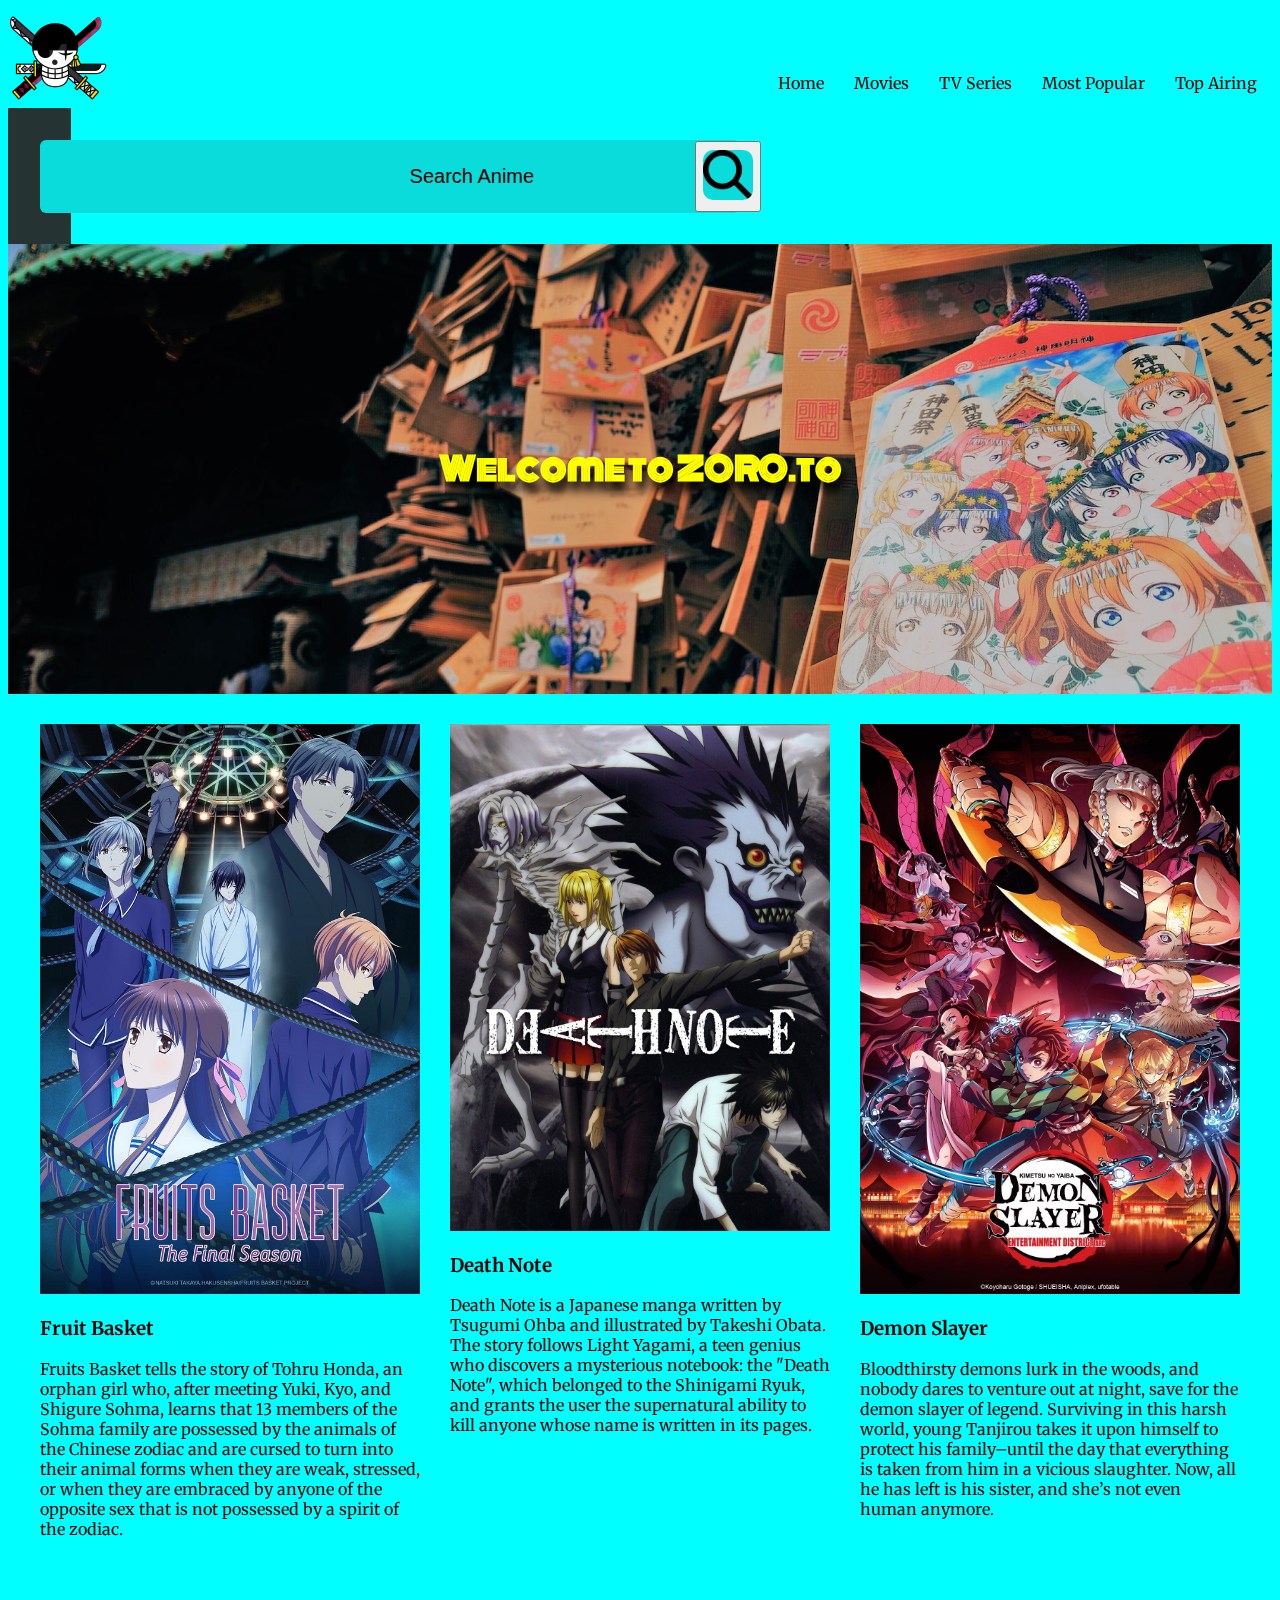
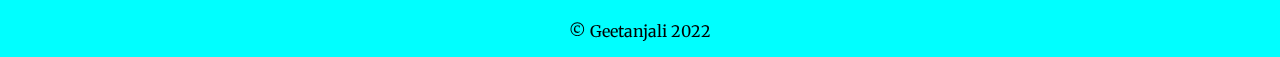
<file: index.html>
<!DOCTYPE html>
<html lang="en-au">

<head>
    <title>ZORO.to</title>
    <meta name="viewport" content="width=device-width,initial-scale=1.0">
    <link rel="preconnect" href="https://fonts.googleapis.com">
    <link rel="preconnect" href="https://fonts.gstatic.com" crossorigin>
    <link href="https://fonts.googleapis.com/css2?family=Merriweather&family=Monoton&display=swap" rel="stylesheet">
    <link rel="stylesheet" href="https://cdnjs.cloudflare.com/ajax/libs/font-awesome/6.1.2/css/all.min.css" integrity="sha512-1sCRPdkRXhBV2PBLUdRb4tMg1w2YPf37qatUFeS7zlBy7jJI8Lf4VHwWfZZfpXtYSLy85pkm9GaYVYMfw5BC1A==" crossorigin="anonymous" referrerpolicy="no-referrer" />
    <link rel="icon" href="R.png">
    <link rel="stylesheet" href="styles.css">
    <link rel="stylesheet" href="responsive.css">
</head>

<body>
    <header class="main-header">
        <img class="logo" src="R.png">
        <nav class="navigation">
            <a href="index.html">Home</a>
            <a href="movies.html">Movies</a>
            <a href="tvseries.html">TV Series</a>
            <a href="mostpopular.html">Most Popular</a>
            <a href="topairing.html">Top Airing</a>
        </nav>
    </header>

    <div class="container">
        <form action="https://www.google.com/search" method="get" class="search-bar">
            <input type="text" placeholder="Search Anime" name="q">
            <button type="submit"><img src="images/img_197388.png"></button>
        </form>
    </div>
    <div class="banner">
        <h1>Welcome to ZORO.to</h1>
    </div>
    <main class="content">
        <div class="card">
            <img src="images/2ed7860327c766f1cad10c73338a61a91617747114_full.jpg">
            <h3>Fruit Basket</h3>
            <p>
                Fruits Basket tells the story of Tohru Honda, an orphan girl who, after meeting Yuki, Kyo, and Shigure Sohma, learns that 13 members of the Sohma family are possessed by the animals of the Chinese zodiac and are cursed to turn into their animal forms when they are weak, stressed, or when they are embraced by anyone of the opposite sex that is not possessed by a spirit of the zodiac.
            </p>
        </div>
        <div class="card">
            <img src="images/p225665_b_v9_ab.jpg">
            <h3>Death Note</h3>
            <p>
                Death Note is a Japanese manga written by Tsugumi Ohba and illustrated by Takeshi Obata. The story follows Light Yagami, a teen genius who discovers a mysterious notebook: the "Death Note", which belonged to the Shinigami Ryuk, and grants the user the supernatural ability to kill anyone whose name is written in its pages.
            </p>
        </div>
        <div class="card">
            <img src="images/09211a5ab1a7a41cbd18c90b1c8f076b1641869179_main.jpg">
            <h3>Demon Slayer</h3>
            <p>
                Bloodthirsty demons lurk in the woods, and nobody dares to venture out at night, save for the demon slayer of legend. Surviving in this harsh world, young Tanjirou takes it upon himself to protect his family–until the day that everything is taken from him in a vicious slaughter. Now, all he has left is his sister, and she’s not even human anymore.
            </p>
        </div>
    </main>
    <footer>
        <nav class="social">
            <a href="https://facebook.com">
                <i class="fa-brands fa-square-facebook"></i>
            </a>
            <a href="https://instagram.com">
                <i class="fa-brands fa-square-instagram"></i>
            </a>
            <a href="https://twitter.com">
                <i class="fa-brands fa-square-twitter"></i>
            </a>
            <a href="https://linkedin.com">
                <i class="fa-brands fa-linkedin"></i>
            </a>
        </nav>
        <p class="copyright"> &copy; Geetanjali 2022</p>
    </footer>
</body>

</html>
</file>
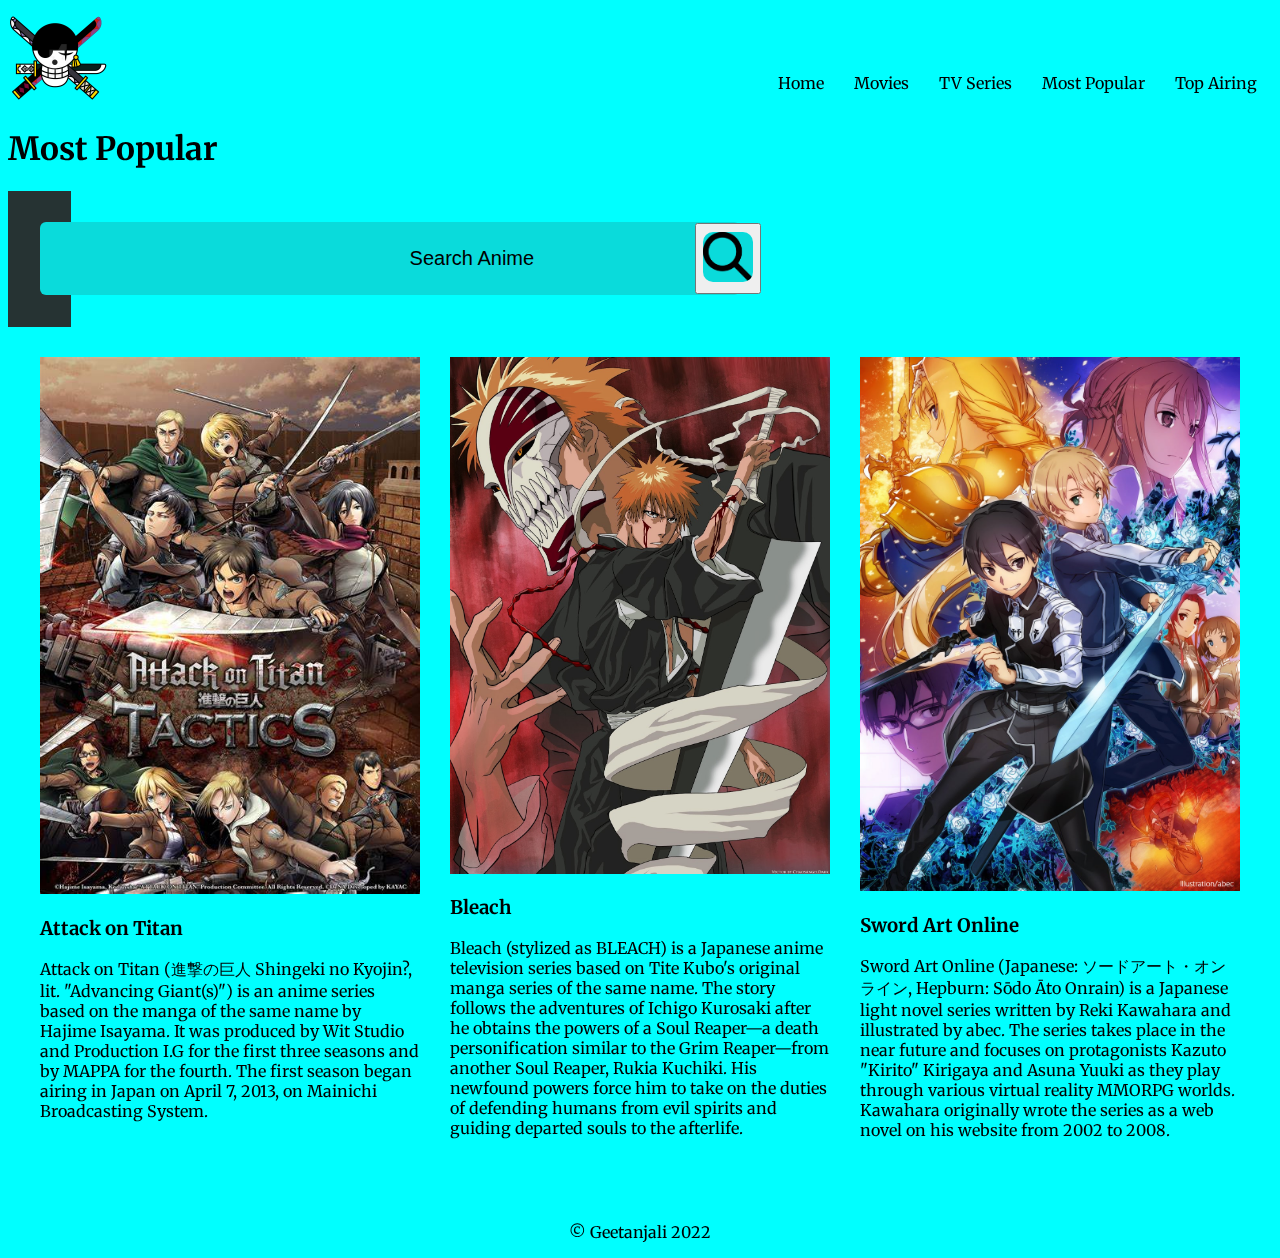
<file: mostpopular.html>
<!DOCTYPE html>
<html lang="en-au">

<head>
    <title>Most Popular</title>
    <meta name="viewport" content="width=device-width,initial-scale=1.0">
    <link rel="preconnect" href="https://fonts.googleapis.com">
    <link rel="preconnect" href="https://fonts.gstatic.com" crossorigin>
    <link href="https://fonts.googleapis.com/css2?family=Merriweather&family=Monoton&display=swap" rel="stylesheet">
    <link rel="stylesheet" href="https://cdnjs.cloudflare.com/ajax/libs/font-awesome/6.1.2/css/all.min.css" integrity="sha512-1sCRPdkRXhBV2PBLUdRb4tMg1w2YPf37qatUFeS7zlBy7jJI8Lf4VHwWfZZfpXtYSLy85pkm9GaYVYMfw5BC1A==" crossorigin="anonymous" referrerpolicy="no-referrer" />
    <link rel="icon" href="R.png">
    <link rel="stylesheet" href="styles.css">
    <link rel="stylesheet" href="responsive.css">
</head>

<body>
    <header class="main-header">
        <img class="logo" src="R.png" alt="site logo">
        <nav class="navigation">
            <a href="index.html">Home</a>
            <a href="movies.html">Movies</a>
            <a href="tvseries.html">TV Series</a>
            <a href="mostpopular.html">Most Popular</a>
            <a href="topairing.html">Top Airing</a>
        </nav>
    </header>
    <div class="about-banner">
        <h1>Most Popular</h1>
    </div>

    <div class="container">
        <form action="https://www.google.com/search" method="get" class="search-bar">
            <input type="text" placeholder="Search Anime" name="q">
            <button type="submit"><img src="images/img_197388.png"></button>
        </form>
    </div>
    <main class="content">
        <div class="card">
            <img src="images/OIP (3).jpeg">
            <h3>Attack on Titan</h3>
            <p>
                Attack on Titan (進撃の巨人 Shingeki no Kyojin?, lit. "Advancing Giant(s)") is an anime series based on the manga of the same name by Hajime Isayama. It was produced by Wit Studio and Production I.G for the first three seasons and by MAPPA for the fourth. The first season began airing in Japan on April 7, 2013, on Mainichi Broadcasting System.
            </p>
        </div>
        <div class="card">
            <img src="images/R (1).jpeg">
            <h3>Bleach</h3>
            <p>
                Bleach (stylized as BLEACH) is a Japanese anime television series based on Tite Kubo's original manga series of the same name. The story follows the adventures of Ichigo Kurosaki after he obtains the powers of a Soul Reaper—a death personification similar to the Grim Reaper—from another Soul Reaper, Rukia Kuchiki. His newfound powers force him to take on the duties of defending humans from evil spirits and guiding departed souls to the afterlife. 
        </div>
        <div class="card">
            <img src="images/R.jpeg">
            <h3>Sword Art Online</h3>
            <p>
                Sword Art Online (Japanese: ソードアート・オンライン, Hepburn: Sōdo Āto Onrain) is a Japanese light novel series written by Reki Kawahara and illustrated by abec. The series takes place in the near future and focuses on protagonists Kazuto "Kirito" Kirigaya and Asuna Yuuki as they play through various virtual reality MMORPG worlds. Kawahara originally wrote the series as a web novel on his website from 2002 to 2008.
            </p>
        </div>
        
    </main>
    <footer>
        <nav class="social">
            <a href="https://facebook.com">
                <i class="fa-brands fa-square-facebook"></i>
            </a>
            <a href="https://instagram.com">
                <i class="fa-brands fa-square-instagram"></i>
            </a>
            <a href="https://twitter.com">
                <i class="fa-brands fa-square-twitter"></i>
            </a>
            <a href="https://linkedin.com">
                <i class="fa-brands fa-linkedin"></i>
            </a>
        </nav>
        <p class="copyright"> &copy; Geetanjali 2022</p>
    </footer>
</body>

</html>
</file>
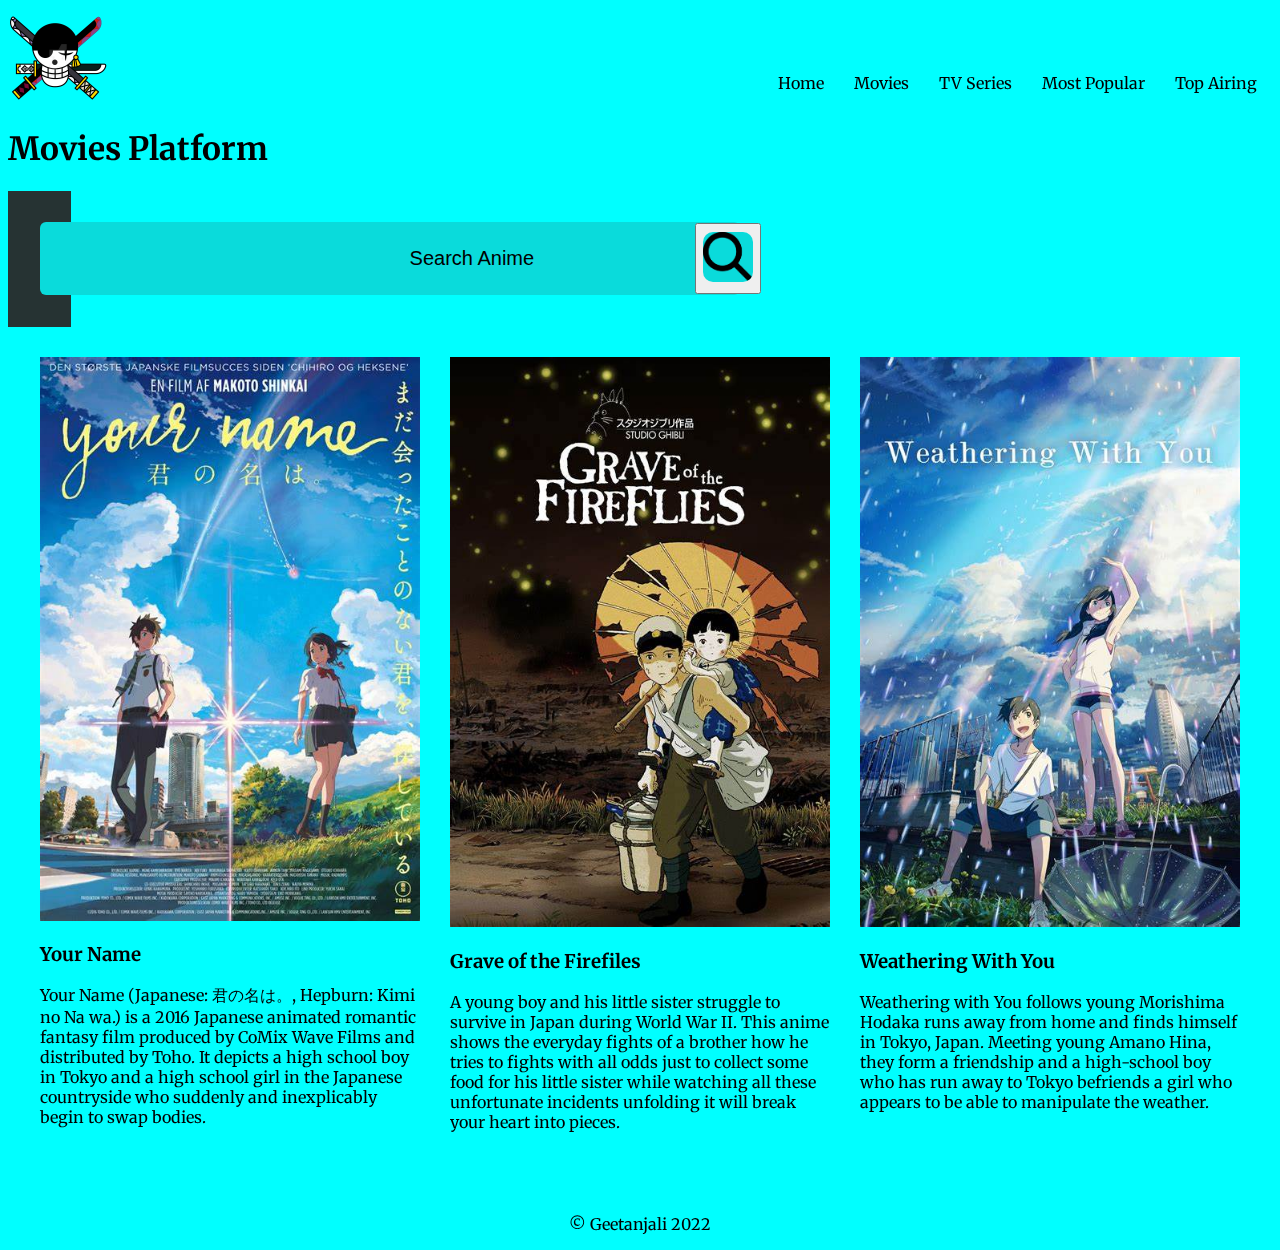
<file: movies.html>
<!DOCTYPE html>
<html lang="en-au">

<head>
    <title>Movies</title>
    <meta name="viewport" content="width=device-width,initial-scale=1.0">
    <link rel="preconnect" href="https://fonts.googleapis.com">
    <link rel="preconnect" href="https://fonts.gstatic.com" crossorigin>
    <link href="https://fonts.googleapis.com/css2?family=Merriweather&family=Monoton&display=swap" rel="stylesheet">
    <link rel="stylesheet" href="https://cdnjs.cloudflare.com/ajax/libs/font-awesome/6.1.2/css/all.min.css" integrity="sha512-1sCRPdkRXhBV2PBLUdRb4tMg1w2YPf37qatUFeS7zlBy7jJI8Lf4VHwWfZZfpXtYSLy85pkm9GaYVYMfw5BC1A==" crossorigin="anonymous" referrerpolicy="no-referrer" />
    <link rel="icon" href="R.png">
    <link rel="stylesheet" href="styles.css">
    <link rel="stylesheet" href="responsive.css">
</head>

<body>
    <header class="main-header">
        <img class="logo" src="R.png" alt="site logo">
        <nav class="navigation">
            <a href="index.html">Home</a>
            <a href="movies.html">Movies</a>
            <a href="tvseries.html">TV Series</a>
            <a href="mostpopular.html">Most Popular</a>
            <a href="topairing.html">Top Airing</a>
        </nav>
    </header>
    <div class="about-banner">
        <h1>Movies Platform</h1>
    </div>
    
    <div class="container">
        <form action="https://www.google.com/search" method="get" class="search-bar">
            <input type="text" placeholder="Search Anime" name="q">
            <button type="submit"><img src="images/img_197388.png"></button>
        </form>
    </div>
    <main class="content">
        <div class="card">
            <img src="images/OIP.jpeg">
            <h3>Your Name</h3>
            <p>
                Your Name (Japanese: 君の名は。, Hepburn: Kimi no Na wa.) is a 2016 Japanese animated romantic fantasy film produced by CoMix Wave Films and distributed by Toho. It depicts a high school boy in Tokyo and a high school girl in the Japanese countryside who suddenly and inexplicably begin to swap bodies.
            </p>
        </div>
        <div class="card">
            <img src="images/OIP (2).jpeg">
            <h3>Grave of the Firefiles</h3>
            <p>
                A young boy and his little sister struggle to survive in Japan during World War II. This anime shows the everyday fights of a brother how he tries to fights with all odds just to collect some food for his little sister while watching all these unfortunate incidents unfolding it will break your heart into pieces.
        </div>
        <div class="card">
            <img src="images/OIP (1).jpeg">
            <h3>Weathering With You</h3>
            <p>
                Weathering with You follows young Morishima Hodaka runs away from home and finds himself in Tokyo, Japan. Meeting young Amano Hina, they form a friendship and a high-school boy who has run away to Tokyo befriends a girl who appears to be able to manipulate the weather.
            </p>
        </div>
        
    </main>
    <footer>
        <nav class="social">
            <a href="https://facebook.com">
                <i class="fa-brands fa-square-facebook"></i>
            </a>
            <a href="https://instagram.com">
                <i class="fa-brands fa-square-instagram"></i>
            </a>
            <a href="https://twitter.com">
                <i class="fa-brands fa-square-twitter"></i>
            </a>
            <a href="https://linkedin.com">
                <i class="fa-brands fa-linkedin"></i>
            </a>
        </nav>
        <p class="copyright"> &copy; Geetanjali 2022</p>
    </footer>
</body>

</html>
</file>
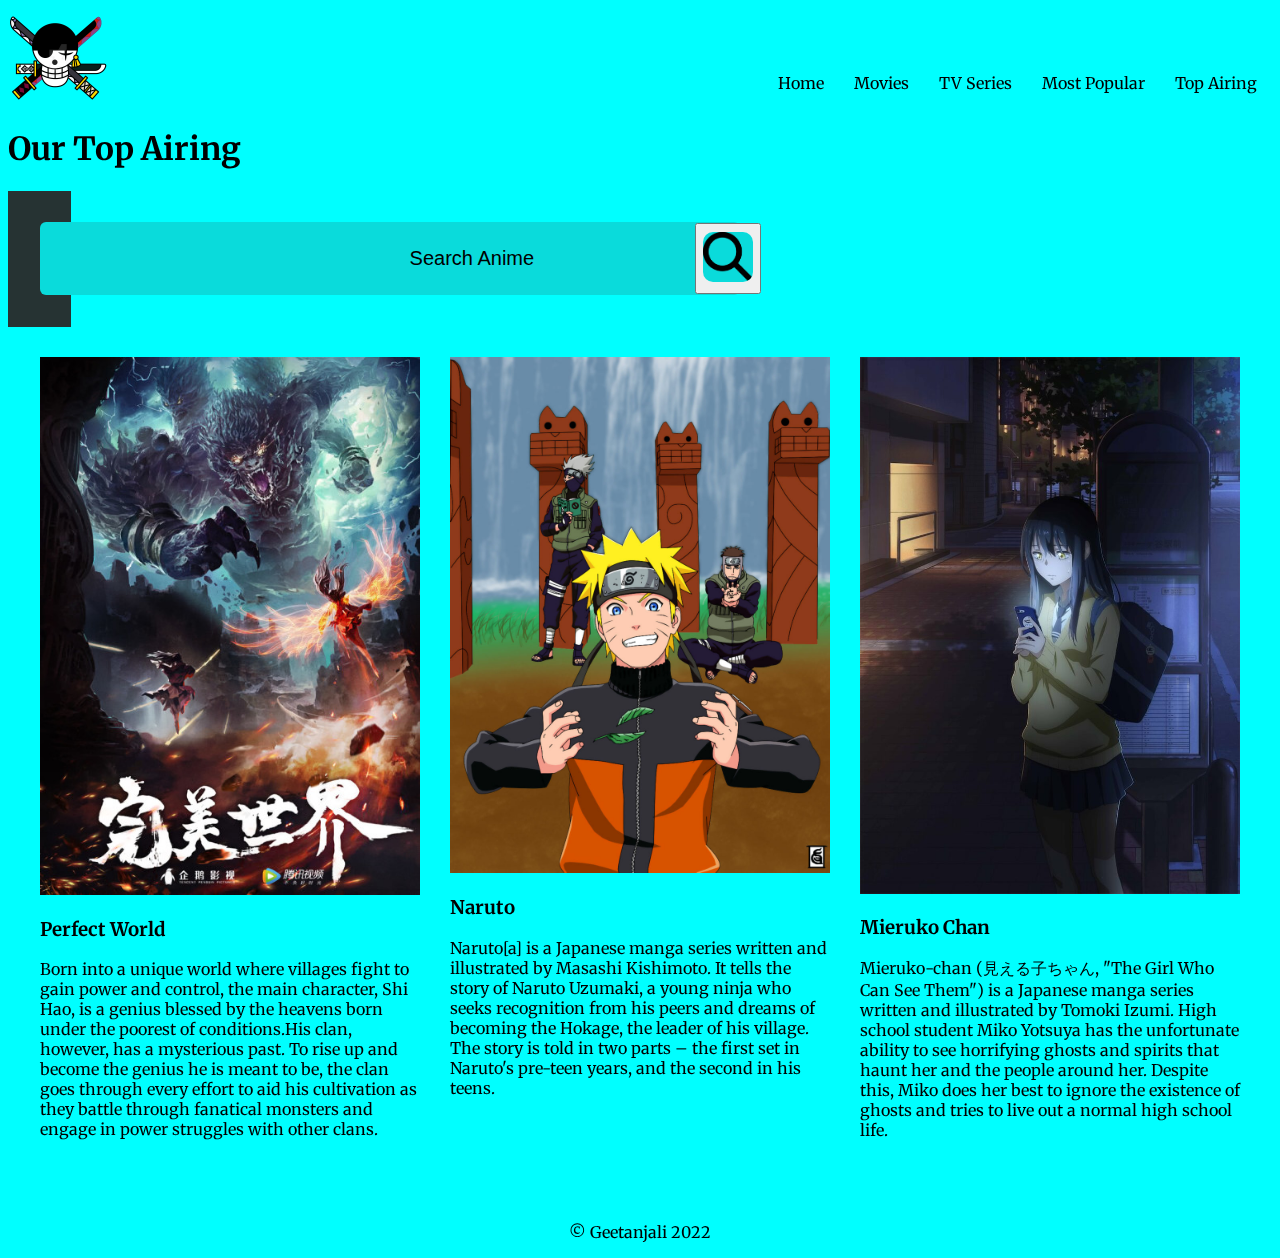
<file: topairing.html>
<!DOCTYPE html>
<html lang="en-au">

<head>
    <title>Top Airing</title>
    <meta name="viewport" content="width=device-width,initial-scale=1.0">
    <link rel="preconnect" href="https://fonts.googleapis.com">
    <link rel="preconnect" href="https://fonts.gstatic.com" crossorigin>
    <link href="https://fonts.googleapis.com/css2?family=Merriweather&family=Monoton&display=swap" rel="stylesheet">
    <link rel="stylesheet" href="https://cdnjs.cloudflare.com/ajax/libs/font-awesome/6.1.2/css/all.min.css" integrity="sha512-1sCRPdkRXhBV2PBLUdRb4tMg1w2YPf37qatUFeS7zlBy7jJI8Lf4VHwWfZZfpXtYSLy85pkm9GaYVYMfw5BC1A==" crossorigin="anonymous" referrerpolicy="no-referrer" />
    <link rel="icon" href="R.png">
    <link rel="stylesheet" href="styles.css">
    <link rel="stylesheet" href="responsive.css">
</head>

<body>
    <header class="main-header">
        <img class="logo" src="R.png" alt="site logo">
        <nav class="navigation">
            <a href="index.html">Home</a>
            <a href="movies.html">Movies</a>
            <a href="tvseries.html">TV Series</a>
            <a href="mostpopular.html">Most Popular</a>
            <a href="topairing.html">Top Airing</a>
        </nav>
    </header>
    <div class="about-banner">
        <h1>Our Top Airing</h1>
    </div>
    
    <div class="container">
        <form action="https://www.google.com/search" method="get" class="search-bar">
            <input type="text" placeholder="Search Anime" name="q">
            <button type="submit"><img src="images/img_197388.png"></button>
        </form>
    </div>
    <main class="content">
        <div class="card">
            <img src="images/bx120218-VhcfKGHCl16g.jpg">
            <h3>Perfect World</h3>
            <p>
                Born into a unique world where villages fight to gain power and control, the main character, Shi Hao, is a genius blessed by the heavens born under the poorest of conditions.His clan, however, has a mysterious past. To rise up and become the genius he is meant to be, the clan goes through every effort to aid his cultivation as they battle through fanatical monsters and engage in power struggles with other clans.
            </p>
        </div>
        <div class="card">
            <img src="images/7678.jpg">
            <h3>Naruto</h3>
            <p>
                Naruto[a] is a Japanese manga series written and illustrated by Masashi Kishimoto. It tells the story of Naruto Uzumaki, a young ninja who seeks recognition from his peers and dreams of becoming the Hokage, the leader of his village. The story is told in two parts – the first set in Naruto's pre-teen years, and the second in his teens. 
        </div>
        <div class="card">
            <img src="images/visual_mienai-725x1024.jpg">
            <h3>Mieruko Chan</h3>
            <p>
                Mieruko-chan (見える子ちゃん, "The Girl Who Can See Them") is a Japanese manga series written and illustrated by Tomoki Izumi. High school student Miko Yotsuya has the unfortunate ability to see horrifying ghosts and spirits that haunt her and the people around her. Despite this, Miko does her best to ignore the existence of ghosts and tries to live out a normal high school life.
            </p>
        </div>
        
    </main>
    <footer>
        <nav class="social">
            <a href="https://facebook.com">
                <i class="fa-brands fa-square-facebook"></i>
            </a>
            <a href="https://instagram.com">
                <i class="fa-brands fa-square-instagram"></i>
            </a>
            <a href="https://twitter.com">
                <i class="fa-brands fa-square-twitter"></i>
            </a>
            <a href="https://linkedin.com">
                <i class="fa-brands fa-linkedin"></i>
            </a>
        </nav>
        <p class="copyright"> &copy; Geetanjali 2022</p>
    </footer>
</body>

</html>
</file>
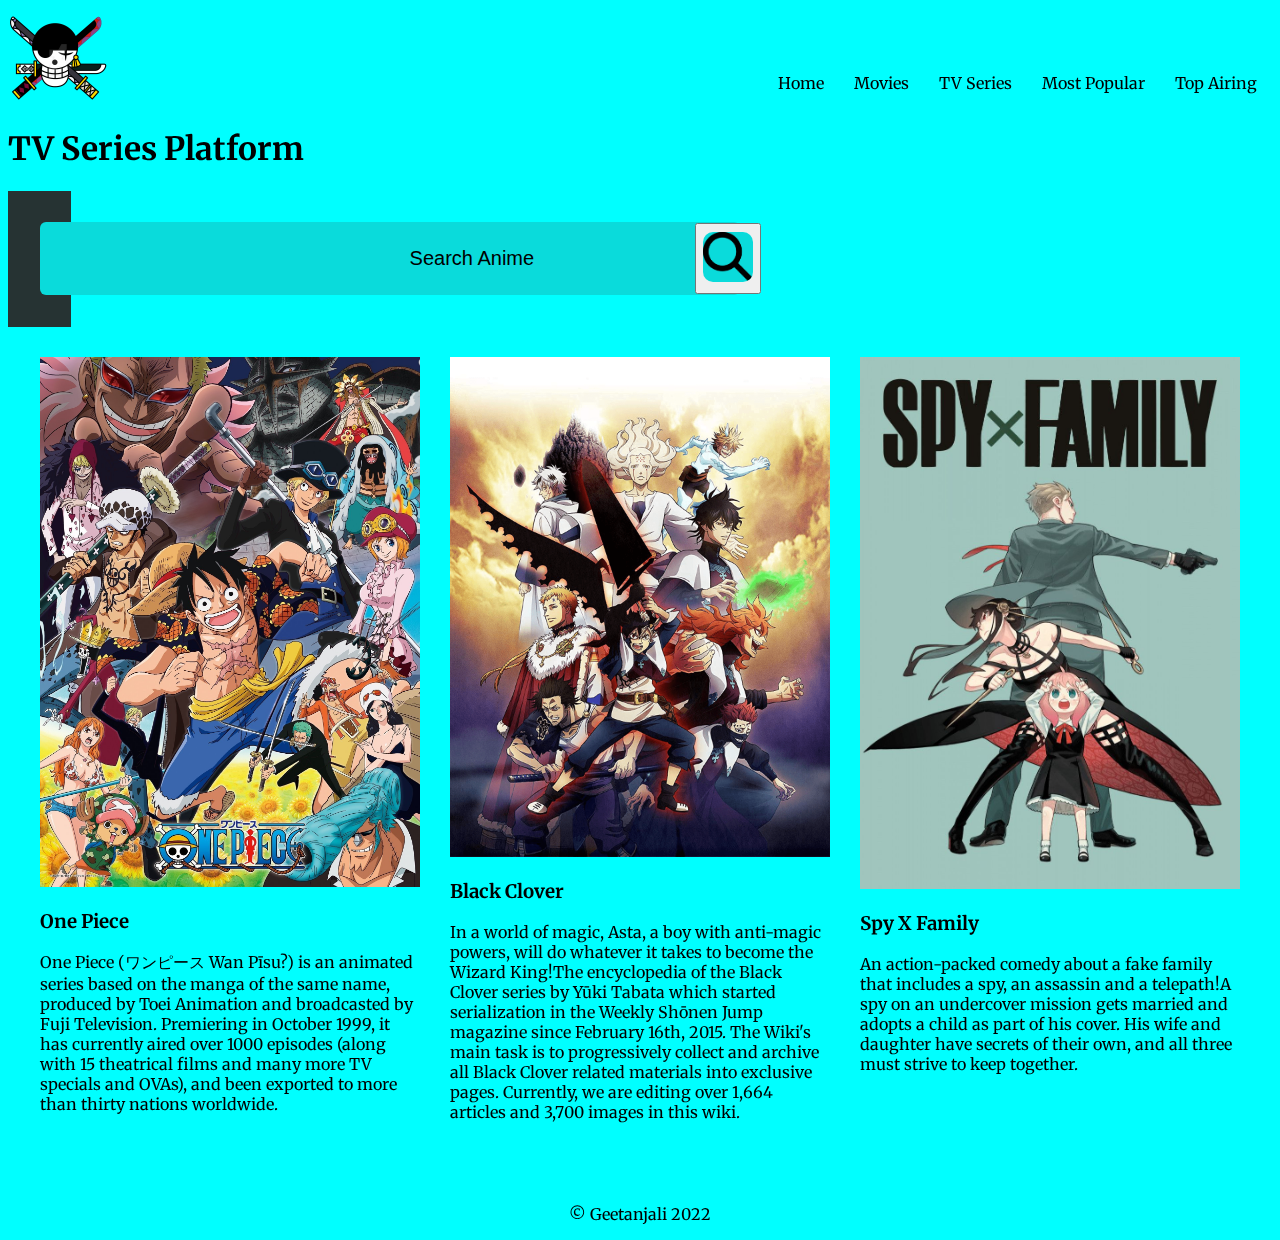
<file: tvseries.html>
<!DOCTYPE html>
<html lang="en-au">

<head>
    <title>TV Series</title>
    <meta name="viewport" content="width=device-width,initial-scale=1.0">
    <link rel="preconnect" href="https://fonts.googleapis.com">
    <link rel="preconnect" href="https://fonts.gstatic.com" crossorigin>
    <link href="https://fonts.googleapis.com/css2?family=Merriweather&family=Monoton&display=swap" rel="stylesheet">
    <link rel="stylesheet" href="https://cdnjs.cloudflare.com/ajax/libs/font-awesome/6.1.2/css/all.min.css" integrity="sha512-1sCRPdkRXhBV2PBLUdRb4tMg1w2YPf37qatUFeS7zlBy7jJI8Lf4VHwWfZZfpXtYSLy85pkm9GaYVYMfw5BC1A==" crossorigin="anonymous" referrerpolicy="no-referrer" />
    <link rel="icon" href="R.png">
    <link rel="stylesheet" href="styles.css">
    <link rel="stylesheet" href="responsive.css">
</head>

<body>
    <header class="main-header">
        <img class="logo" src="R.png" alt="site logo">
        <nav class="navigation">
            <a href="index.html">Home</a>
            <a href="movies.html">Movies</a>
            <a href="tvseries.html">TV Series</a>
            <a href="mostpopular.html">Most Popular</a>
            <a href="topairing.html">Top Airing</a>
        </nav>
    </header>
    
    <div class="about-banner">
        <h1>TV Series Platform</h1>
    </div>
    
    <div class="container">
        <form action="https://www.google.com/search" method="get" class="search-bar">
            <input type="text" placeholder="Search Anime" name="q">
            <button type="submit"><img src="images/img_197388.png"></button>
        </form>
    </div>
    <main class="content">
        <div class="card">
            <img src="images/thumb-1920-116992.jpg">
            <h3>One Piece</h3>
            <p>
                One Piece (ワンピース Wan Pīsu?) is an animated series based on the manga of the same name, produced by Toei Animation and broadcasted by Fuji Television. Premiering in October 1999, it has currently aired over 1000 episodes (along with 15 theatrical films and many more TV specials and OVAs), and been exported to more than thirty nations worldwide.
            </p>
        </div>
        <div class="card">
            <img src="images/Black-Clover.png">
            <h3>Black Clover</h3>
            <p>
                In a world of magic, Asta, a boy with anti-magic powers, will do whatever it takes to become the Wizard King!The encyclopedia of the Black Clover series by Yūki Tabata which started serialization in the Weekly Shōnen Jump magazine since February 16th, 2015. The Wiki's main task is to progressively collect and archive all Black Clover related materials into exclusive pages.
                Currently, we are editing over 1,664 articles and 3,700 images in this wiki.
            </p>
        </div>
        <div class="card">
            <img src="images/cc529a6f6f0623dc2490817d8d10be50.jpg">
            <h3>Spy X Family</h3>
            <p>
                An action-packed comedy about a fake family that includes a spy, an assassin and a telepath!A spy on an undercover mission gets married and adopts a child as part of his cover. His wife and daughter have secrets of their own, and all three must strive to keep together.
            </p>
        
    </main>
    <footer>
        <nav class="social">
            <a href="https://facebook.com">
                <i class="fa-brands fa-square-facebook"></i>
            </a>
            <a href="https://instagram.com">
                <i class="fa-brands fa-square-instagram"></i>
            </a>
            <a href="https://twitter.com">
                <i class="fa-brands fa-square-twitter"></i>
            </a>
            <a href="https://linkedin.com">
                <i class="fa-brands fa-linkedin"></i>
            </a>
        </nav>
        <p class="copyright"> &copy; Geetanjali 2022</p>
    </footer>
</body>

</html>
</file>
<file: styles.css>
body {
    background-color:aqua;
    font-family: 'Merriweather', serif;
}
.main-header {
    display: flex;
    justify-content: space-between;
    align-items: flex-end;
}
.logo {
    width: 100px;
    display: block;
    /* margin: auto; */
}
.navigation {
    /* background-color: rgb(208, 253, 231); */
    /* text-align: center; */
    display: flex;
}
.navigation a {
    padding: 15px;
    text-decoration: none;
    color: black;
}
.banner {
    min-height: 50vh;
    background-color: #cccccc;
    background-image: url("images/yilin-liu-nSBBGw5xJYI-unsplash.jpg");
    background-size: cover;
    background-position: center center;
    display: grid;
    place-items: center;
    font-family: 'Monoton', cursive;
    color: yellow;
    text-shadow: 4px 10px 10px black;
}
.content {
    display: grid;
    grid-template-columns: 1fr 1fr 1fr;
    gap: 30px;
    margin: 30px auto;
    max-width: 1200px;
}
.card img {
    max-width: 100%;
}

.social {
    display: flex;
    flex-direction: row;
    justify-content: center;
}

.social a {
    font-size: 2em;
    color: black;
    text-decoration: none;
    display: block;
    padding:10px;
    margin: 0 15px;
}
.social a:hover {
    color: orange;
}
.copyright {
    text-align: center;
}

.container {
    width: 0%;
    min-height: 0vh;
    padding: 2.5%;
    background-image: linear-gradient(rgb(38, 51, 51)), url(images/img_197388.png);
    background-position: center;
    background-size: cover;
    display: flex;
    align-items: left;
    justify-content: left;
}

.search-bar {
    width: 0%;
    max-width: 1px;
    background: rgb(10, 219, 219);
    display:flex;
    align-items: left;
    border-radius: 6px;
    padding: 1px 350px;
    backdrop-filter: blur(4px) saturate(180%);
}

.search-bar input {
    background: transparent;
    flex: 1;
    border: 0;
    outline: none;
    padding: 24px 20px;
    font-size: 20px;
    color: black;
}

::placeholder {
    color: black;
}

.search-bar button img{
    border: 0;
    border-radius: 20%;
    width: 50px;
    height: 50px;
    background: rgb(10, 219, 219);
    cursor: pointer;
}
</file>
<file: responsive.css>
@media screen and (max-width:640px) {
    .content {
        grid-template-columns: 1fr;
    }
}
</file>
